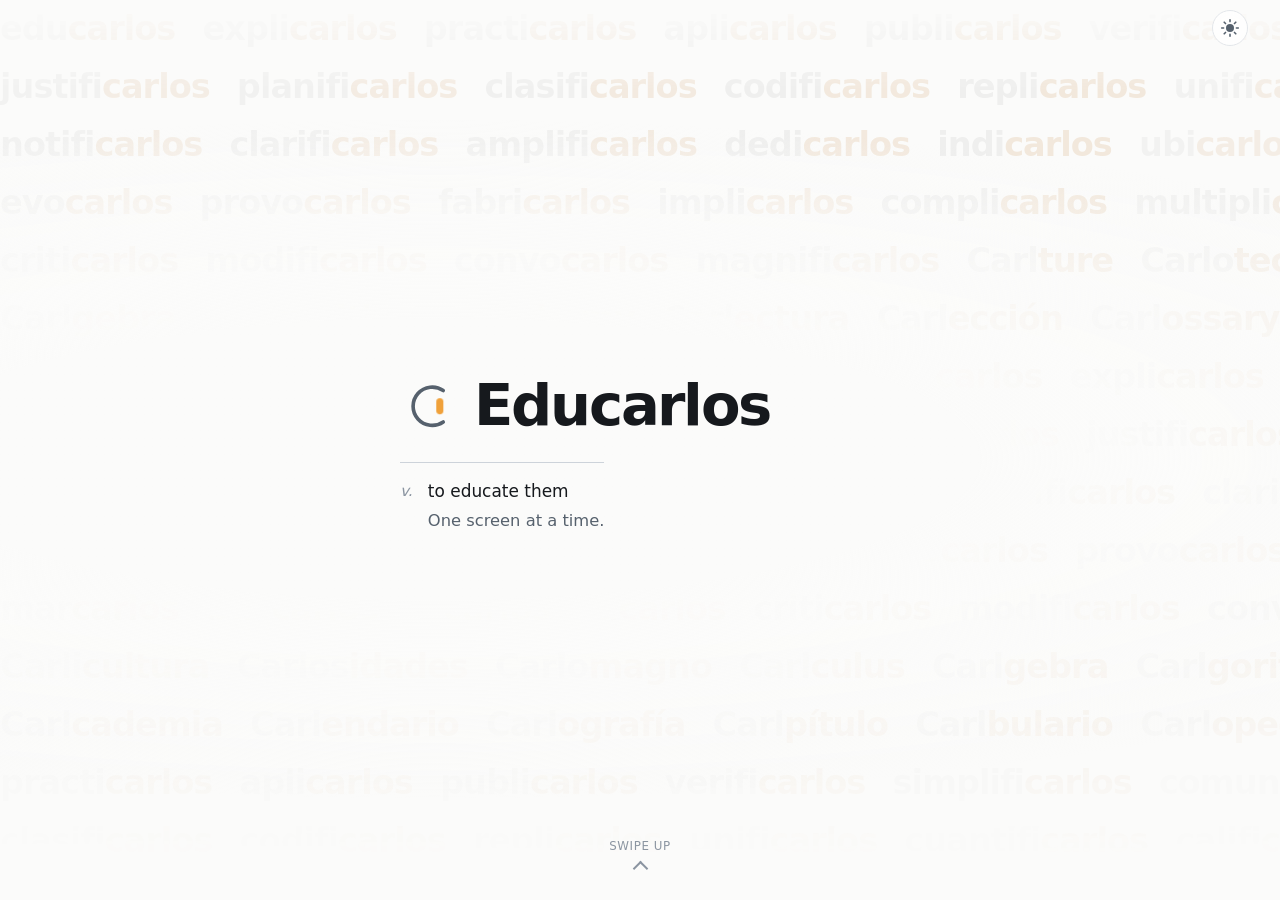
<file: index.html>
<!doctype html>
<html lang="en">
<head>
<meta charset="utf-8">
<meta name="viewport" content="width=device-width, initial-scale=1, viewport-fit=cover, maximum-scale=5">
<meta name="theme-color" content="#fbfbfa">
<script>
  /* Applied before first paint, so the theme never flashes the other one.
     Light is the default; only an explicit "system" defers to the phone.
     Mirrors app/theme.js - keep the key and the bar colours in step. */
  try {
    var p = localStorage.getItem('educarlos:theme');
    var dark = p === 'dark'
      || (p === 'system' && matchMedia('(prefers-color-scheme: dark)').matches);
    if (p !== 'system') document.documentElement.setAttribute('data-theme', dark ? 'dark' : 'light');
    document.querySelector('meta[name=theme-color]')
      .setAttribute('content', dark ? '#0b0d10' : '#fbfbfa');
  } catch (e) {}
</script>
<meta name="apple-mobile-web-app-capable" content="yes">
<meta name="apple-mobile-web-app-status-bar-style" content="default">
<meta name="apple-mobile-web-app-title" content="Educarlos">
<meta name="mobile-web-app-capable" content="yes">
<meta name="color-scheme" content="light dark">
<title>Educarlos</title>
<link rel="icon" href="data:image/svg+xml,<svg xmlns='http://www.w3.org/2000/svg' viewBox='0 0 64 64'><path d='M42.9 16.44 A 19 19 0 1 0 42.9 47.56' fill='none' stroke='%238b95a1' stroke-width='4.6' stroke-linecap='round'/><rect x='36' y='23' width='7.5' height='18' rx='3.75' fill='%23f0a13a'/></svg>">
<!-- Home-screen icon. iOS ignores SVG here and picks the apple-touch-icon
     nearest its target size; the rest of the platforms take the manifest. -->
<link rel="apple-touch-icon" sizes="180x180" href="app/icons/icon-180.png">
<link rel="apple-touch-icon" sizes="167x167" href="app/icons/icon-167.png">
<link rel="apple-touch-icon" sizes="152x152" href="app/icons/icon-152.png">
<link rel="apple-touch-icon" sizes="120x120" href="app/icons/icon-120.png">
<link rel="manifest" href="app/site.webmanifest">
<link rel="stylesheet" href="vendor/katex/katex.min.css">
<link rel="stylesheet" href="app/styles.css?v=20260925121640">
<script defer src="vendor/katex/katex.min.js"></script>
</head>
<body>
<div id="app" aria-live="polite"></div>
<script type="module" src="app/main.js?v=20260925121640"></script>
</body>
</html>
</file>
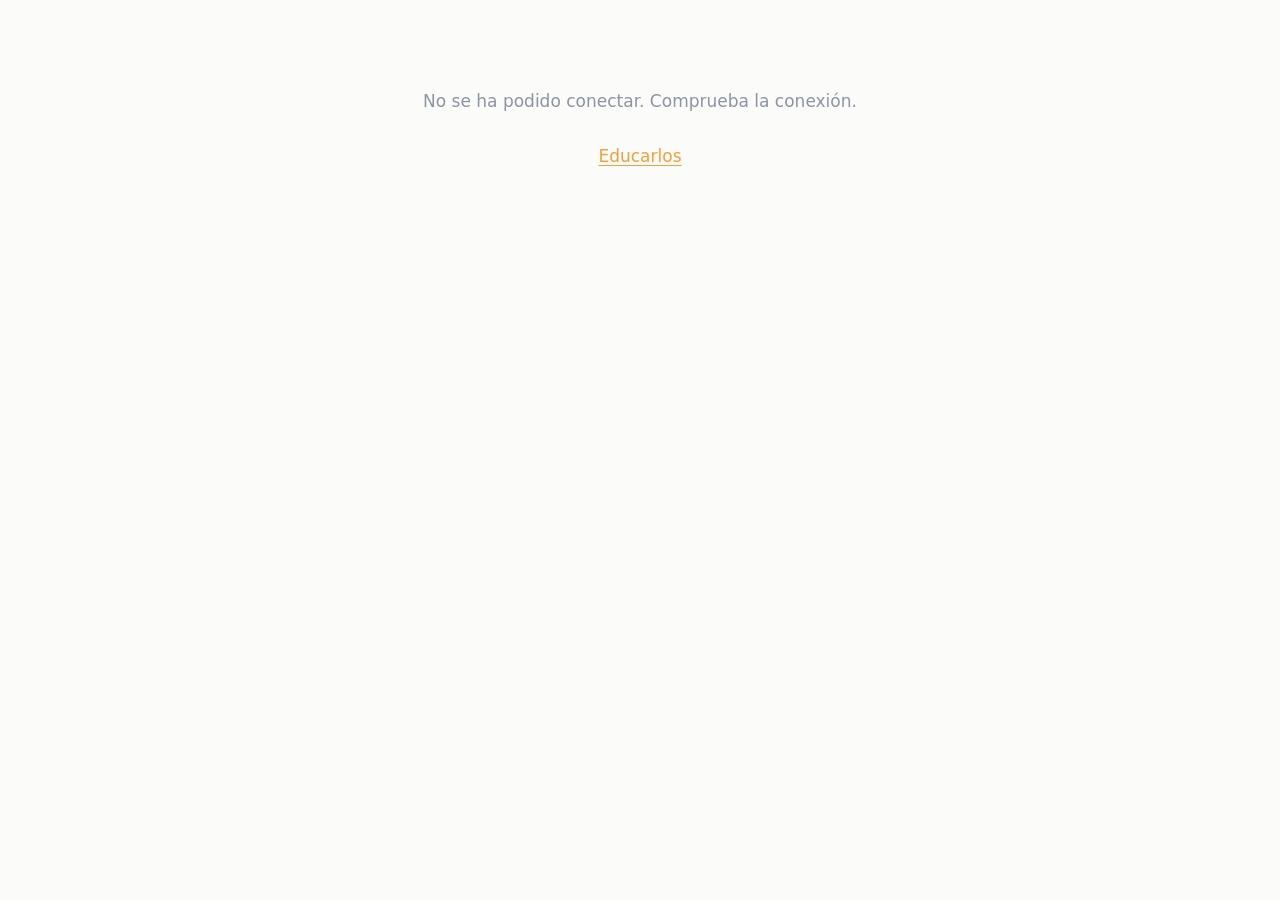
<file: drive/index.html>
<!doctype html>
<html lang="es">
<head>
<meta charset="utf-8">
<meta name="viewport" content="width=device-width, initial-scale=1">
<title>Drive HTML</title>
<style>
  body { margin: 0; min-height: 100vh; display: grid; place-items: center;
         font: 16px/1.5 -apple-system, "Segoe UI", Inter, system-ui, sans-serif;
         color: #56616d; background: #fbfbfa; text-align: center; padding: 0 16px; }
  a { color: #3a8ef0; }
</style>
</head>
<body>
<p id="msg">Cargando…</p>
<script>
/* The fixed link of a drive file: drive/?calendario shows its latest version,
   drive/?calendario&v=2 a specific one. The page is replaced by the file
   itself, so what opens is exactly what was uploaded. */
(async () => {
  const msg = document.getElementById('msg');
  const fail = (t) => { msg.innerHTML = t + '<br><br><a href="../#/s/drive">Ir al Drive HTML</a>'; };
  const q = new URLSearchParams(location.search);
  const id = [...q.keys()].find(k => k !== 'v');
  if (!id) { location.replace('../#/s/drive'); return; }
  try {
    const cfg = await (await fetch('config.json', { cache: 'no-cache' })).json();
    if (!cfg.supabaseUrl) return fail('El Drive todavía no está conectado.');
    const v = q.get('v');
    const url = cfg.supabaseUrl.replace(/\/+$/, '') + '/rest/v1/drive_versions?select=html'
      + '&file_id=eq.' + encodeURIComponent(id)
      + (v ? '&n=eq.' + encodeURIComponent(v) : '&order=n.desc&limit=1');
    const headers = { apikey: cfg.supabaseKey };
    if (cfg.supabaseKey.startsWith('eyJ')) headers.Authorization = 'Bearer ' + cfg.supabaseKey;
    const r = await fetch(url, { headers, cache: 'no-store' });
    const rows = r.ok ? await r.json() : [];
    if (!rows.length) return fail('No existe el archivo «' + id.replace(/[<>&]/g, '') + '»' + (v ? ' (versión ' + v.replace(/[<>&]/g, '') + ')' : '') + '.');
    document.open();
    document.write(rows[0].html);
    document.close();
  } catch (e) {
    fail('No se ha podido cargar el archivo.');
  }
})();
</script>
</body>
</html>
</file>
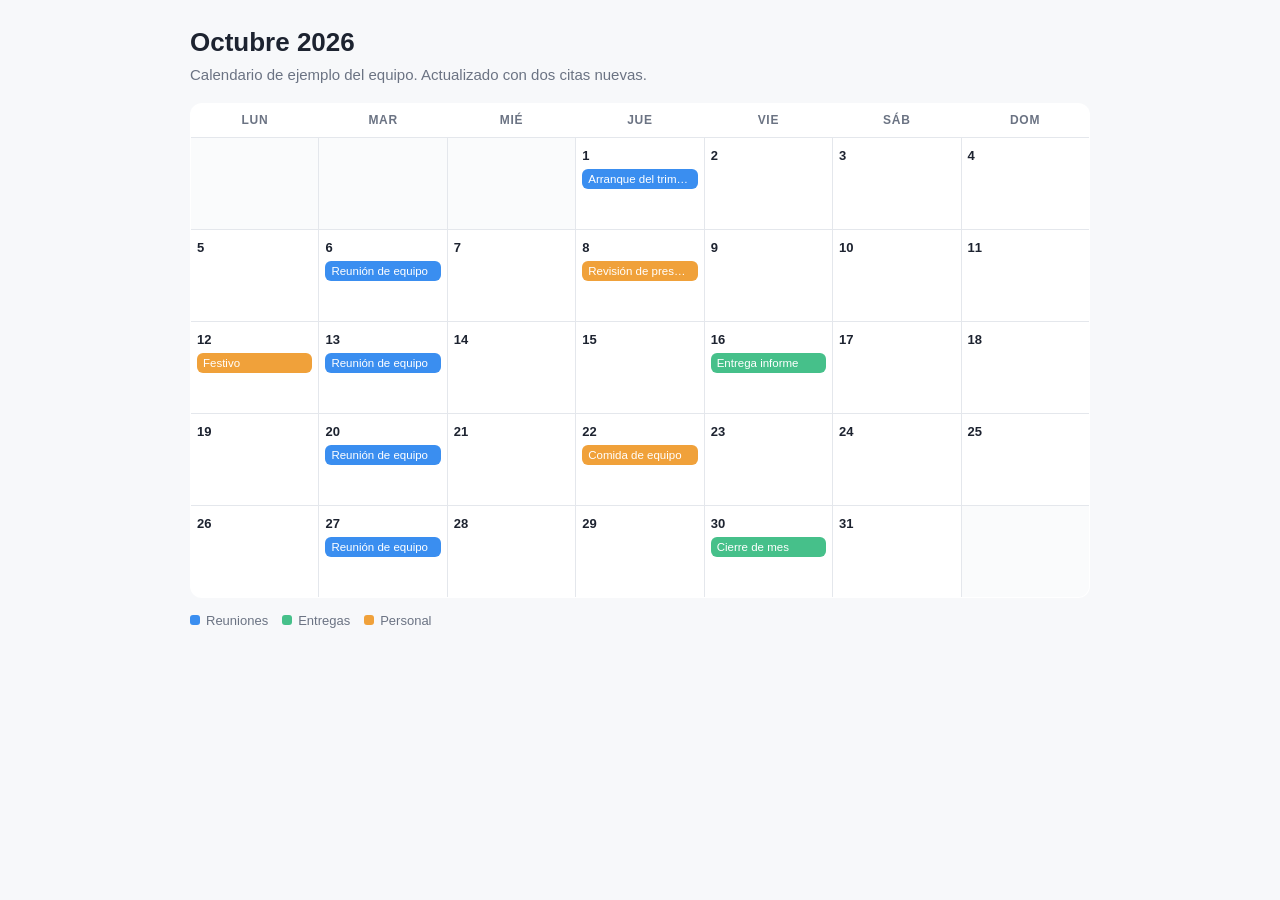
<file: drive/calendario/index.html>
<!doctype html>
<html lang="es">
<head>
<meta charset="utf-8">
<meta name="viewport" content="width=device-width, initial-scale=1">
<title>Calendario · Octubre 2026</title>
<style>
  :root { --ink:#1d2330; --dim:#6b7383; --line:#e4e7ec; --bg:#f7f8fa;
          --a:#3a8ef0; --b:#46c08a; --c:#f0a13a; }
  * { box-sizing:border-box; }
  body { margin:0; padding:24px 16px; font:15px/1.4 -apple-system,Segoe UI,Inter,sans-serif;
         color:var(--ink); background:var(--bg); }
  main { max-width:900px; margin:0 auto; }
  h1 { margin:0 0 4px; font-size:26px; }
  p.sub { margin:0 0 18px; color:var(--dim); }
  table { width:100%; border-collapse:collapse; table-layout:fixed; background:#fff;
          border:1px solid var(--line); border-radius:12px; overflow:hidden; }
  th { padding:8px 4px; font-size:12px; text-transform:uppercase; letter-spacing:.06em;
       color:var(--dim); border-bottom:1px solid var(--line); }
  td { vertical-align:top; height:92px; padding:6px; border:1px solid var(--line); }
  td.off { background:#fafbfc; }
  .d { font-weight:600; font-size:13px; }
  .ev { margin-top:4px; padding:2px 6px; border-radius:6px; font-size:11.5px; color:#fff;
        overflow:hidden; text-overflow:ellipsis; white-space:nowrap; }
  .ev.a { background:var(--a); } .ev.b { background:var(--b); } .ev.c { background:var(--c); }
  .legend { display:flex; gap:14px; margin-top:14px; font-size:13px; color:var(--dim); flex-wrap:wrap; }
  .legend i { display:inline-block; width:10px; height:10px; border-radius:3px; margin-right:6px; }
  @media (max-width:560px) { td { height:64px; padding:3px; } .ev { font-size:9.5px; padding:1px 3px; } }
</style>
</head>
<body>
<main>
  <h1>Octubre 2026</h1>
  <p class="sub">Calendario de ejemplo del equipo. Actualizado con dos citas nuevas.</p>
  <table>
    <thead><tr><th>Lun</th><th>Mar</th><th>Mié</th><th>Jue</th><th>Vie</th><th>Sáb</th><th>Dom</th></tr></thead>
    <tbody>
      <tr><td class="off"></td><td class="off"></td><td class="off"></td><td><span class="d">1</span><div class="ev a">Arranque del trimestre</div></td><td><span class="d">2</span></td><td><span class="d">3</span></td><td><span class="d">4</span></td></tr>
      <tr><td><span class="d">5</span></td><td><span class="d">6</span><div class="ev a">Reunión de equipo</div></td><td><span class="d">7</span></td><td><span class="d">8</span><div class="ev c">Revisión de presupuesto</div></td><td><span class="d">9</span></td><td><span class="d">10</span></td><td><span class="d">11</span></td></tr>
      <tr><td><span class="d">12</span><div class="ev c">Festivo</div></td><td><span class="d">13</span><div class="ev a">Reunión de equipo</div></td><td><span class="d">14</span></td><td><span class="d">15</span></td><td><span class="d">16</span><div class="ev b">Entrega informe</div></td><td><span class="d">17</span></td><td><span class="d">18</span></td></tr>
      <tr><td><span class="d">19</span></td><td><span class="d">20</span><div class="ev a">Reunión de equipo</div></td><td><span class="d">21</span></td><td><span class="d">22</span><div class="ev c">Comida de equipo</div></td><td><span class="d">23</span></td><td><span class="d">24</span></td><td><span class="d">25</span></td></tr>
      <tr><td><span class="d">26</span></td><td><span class="d">27</span><div class="ev a">Reunión de equipo</div></td><td><span class="d">28</span></td><td><span class="d">29</span></td><td><span class="d">30</span><div class="ev b">Cierre de mes</div></td><td><span class="d">31</span></td><td class="off"></td></tr>
    </tbody>
  </table>
  <div class="legend">
    <span><i style="background:var(--a)"></i>Reuniones</span>
    <span><i style="background:var(--b)"></i>Entregas</span>
    <span><i style="background:var(--c)"></i>Personal</span>
  </div>
</main>
</body>
</html>
</file>
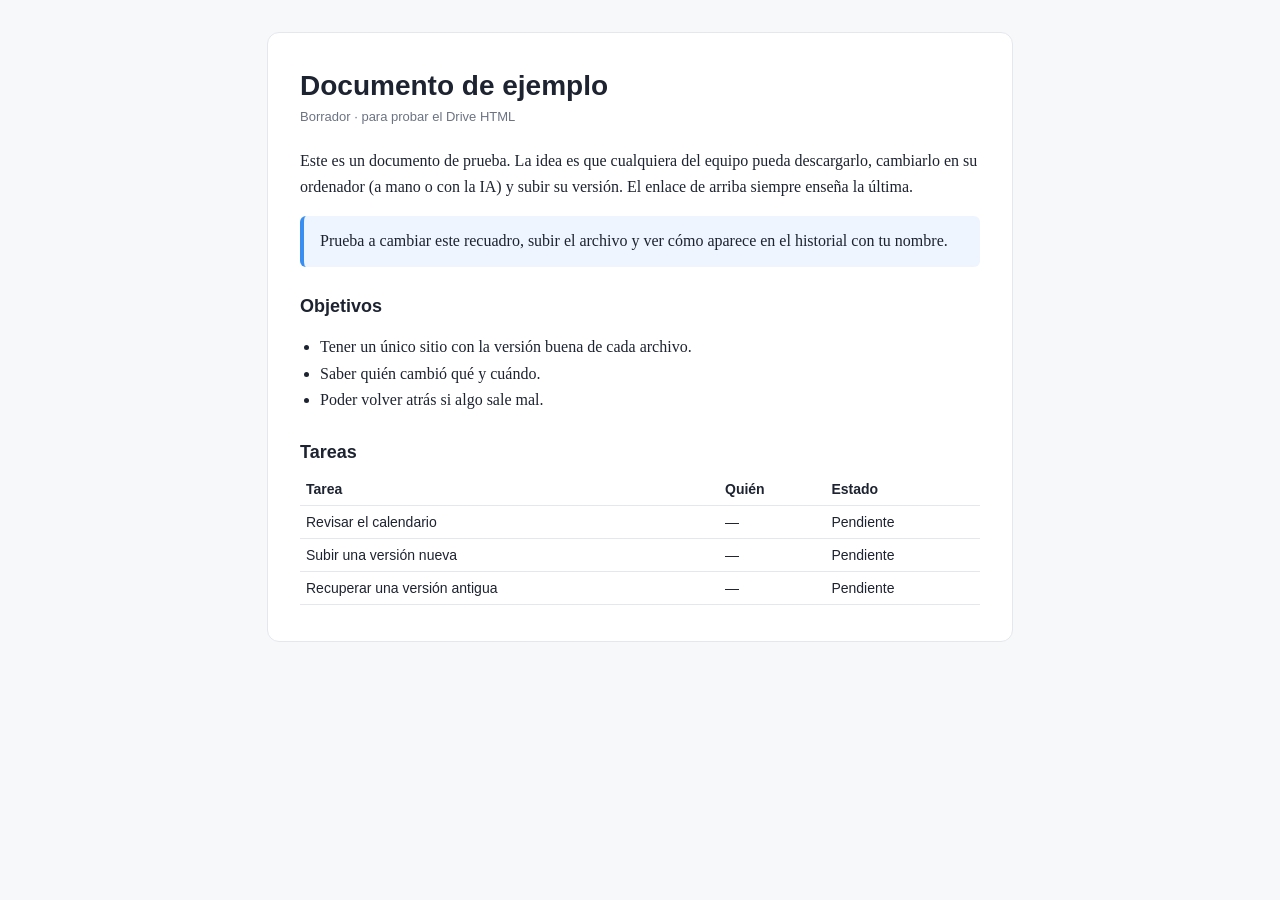
<file: drive/documento/index.html>
<!doctype html>
<html lang="es">
<head>
<meta charset="utf-8">
<meta name="viewport" content="width=device-width, initial-scale=1">
<title>Documento de ejemplo</title>
<style>
  body { margin:0; padding:32px 18px; background:#f7f8fa; color:#1d2330;
         font:16px/1.65 Georgia, "Times New Roman", serif; }
  article { max-width:680px; margin:0 auto; background:#fff; padding:36px 32px;
            border:1px solid #e4e7ec; border-radius:12px; }
  h1 { font:700 28px/1.2 -apple-system,Segoe UI,Inter,sans-serif; margin:0 0 6px; }
  .meta { font:13px -apple-system,Segoe UI,Inter,sans-serif; color:#6b7383; margin-bottom:24px; }
  h2 { font:600 18px/1.3 -apple-system,Segoe UI,Inter,sans-serif; margin:28px 0 8px; }
  ul { padding-left:20px; }
  .box { background:#eef5fe; border-left:4px solid #3a8ef0; padding:12px 16px; border-radius:6px; }
  table { border-collapse:collapse; width:100%; font:14px -apple-system,Segoe UI,Inter,sans-serif; }
  th, td { border-bottom:1px solid #e4e7ec; padding:8px 6px; text-align:left; }
  @media (max-width:560px) { article { padding:22px 18px; } }
</style>
</head>
<body>
<article>
  <h1>Documento de ejemplo</h1>
  <div class="meta">Borrador · para probar el Drive HTML</div>

  <p>Este es un documento de prueba. La idea es que cualquiera del equipo pueda
  descargarlo, cambiarlo en su ordenador (a mano o con la IA) y subir su versión.
  El enlace de arriba siempre enseña la última.</p>

  <div class="box">Prueba a cambiar este recuadro, subir el archivo y ver cómo aparece
  en el historial con tu nombre.</div>

  <h2>Objetivos</h2>
  <ul>
    <li>Tener un único sitio con la versión buena de cada archivo.</li>
    <li>Saber quién cambió qué y cuándo.</li>
    <li>Poder volver atrás si algo sale mal.</li>
  </ul>

  <h2>Tareas</h2>
  <table>
    <thead><tr><th>Tarea</th><th>Quién</th><th>Estado</th></tr></thead>
    <tbody>
      <tr><td>Revisar el calendario</td><td>—</td><td>Pendiente</td></tr>
      <tr><td>Subir una versión nueva</td><td>—</td><td>Pendiente</td></tr>
      <tr><td>Recuperar una versión antigua</td><td>—</td><td>Pendiente</td></tr>
    </tbody>
  </table>
</article>
</body>
</html>
</file>
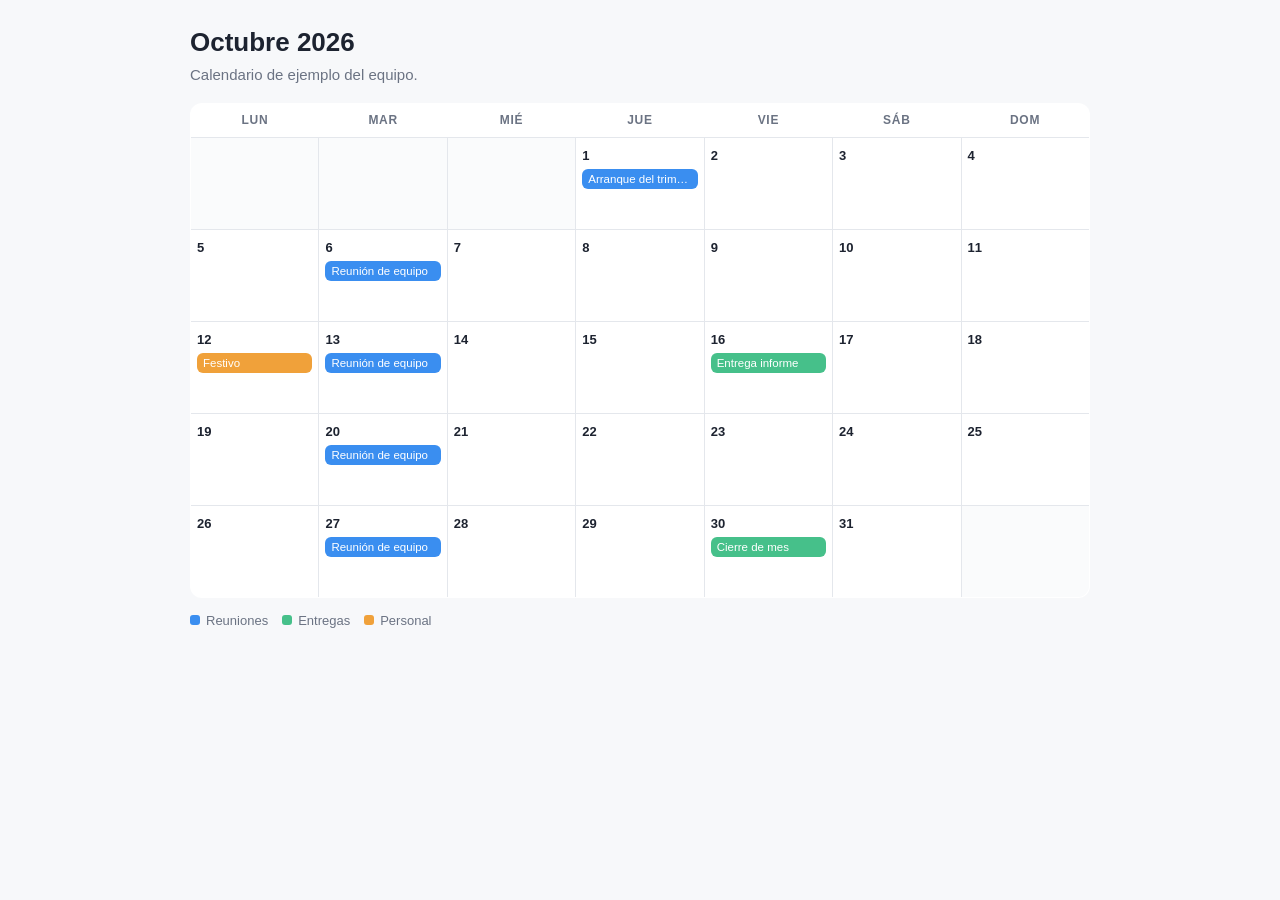
<file: drive/examples/calendario-v1.html>
<!doctype html>
<html lang="es">
<head>
<meta charset="utf-8">
<meta name="viewport" content="width=device-width, initial-scale=1">
<title>Calendario · Octubre 2026</title>
<style>
  :root { --ink:#1d2330; --dim:#6b7383; --line:#e4e7ec; --bg:#f7f8fa;
          --a:#3a8ef0; --b:#46c08a; --c:#f0a13a; }
  * { box-sizing:border-box; }
  body { margin:0; padding:24px 16px; font:15px/1.4 -apple-system,Segoe UI,Inter,sans-serif;
         color:var(--ink); background:var(--bg); }
  main { max-width:900px; margin:0 auto; }
  h1 { margin:0 0 4px; font-size:26px; }
  p.sub { margin:0 0 18px; color:var(--dim); }
  table { width:100%; border-collapse:collapse; table-layout:fixed; background:#fff;
          border:1px solid var(--line); border-radius:12px; overflow:hidden; }
  th { padding:8px 4px; font-size:12px; text-transform:uppercase; letter-spacing:.06em;
       color:var(--dim); border-bottom:1px solid var(--line); }
  td { vertical-align:top; height:92px; padding:6px; border:1px solid var(--line); }
  td.off { background:#fafbfc; }
  .d { font-weight:600; font-size:13px; }
  .ev { margin-top:4px; padding:2px 6px; border-radius:6px; font-size:11.5px; color:#fff;
        overflow:hidden; text-overflow:ellipsis; white-space:nowrap; }
  .ev.a { background:var(--a); } .ev.b { background:var(--b); } .ev.c { background:var(--c); }
  .legend { display:flex; gap:14px; margin-top:14px; font-size:13px; color:var(--dim); flex-wrap:wrap; }
  .legend i { display:inline-block; width:10px; height:10px; border-radius:3px; margin-right:6px; }
  @media (max-width:560px) { td { height:64px; padding:3px; } .ev { font-size:9.5px; padding:1px 3px; } }
</style>
</head>
<body>
<main>
  <h1>Octubre 2026</h1>
  <p class="sub">Calendario de ejemplo del equipo.</p>
  <table>
    <thead><tr><th>Lun</th><th>Mar</th><th>Mié</th><th>Jue</th><th>Vie</th><th>Sáb</th><th>Dom</th></tr></thead>
    <tbody>
      <tr><td class="off"></td><td class="off"></td><td class="off"></td><td><span class="d">1</span><div class="ev a">Arranque del trimestre</div></td><td><span class="d">2</span></td><td><span class="d">3</span></td><td><span class="d">4</span></td></tr>
      <tr><td><span class="d">5</span></td><td><span class="d">6</span><div class="ev a">Reunión de equipo</div></td><td><span class="d">7</span></td><td><span class="d">8</span></td><td><span class="d">9</span></td><td><span class="d">10</span></td><td><span class="d">11</span></td></tr>
      <tr><td><span class="d">12</span><div class="ev c">Festivo</div></td><td><span class="d">13</span><div class="ev a">Reunión de equipo</div></td><td><span class="d">14</span></td><td><span class="d">15</span></td><td><span class="d">16</span><div class="ev b">Entrega informe</div></td><td><span class="d">17</span></td><td><span class="d">18</span></td></tr>
      <tr><td><span class="d">19</span></td><td><span class="d">20</span><div class="ev a">Reunión de equipo</div></td><td><span class="d">21</span></td><td><span class="d">22</span></td><td><span class="d">23</span></td><td><span class="d">24</span></td><td><span class="d">25</span></td></tr>
      <tr><td><span class="d">26</span></td><td><span class="d">27</span><div class="ev a">Reunión de equipo</div></td><td><span class="d">28</span></td><td><span class="d">29</span></td><td><span class="d">30</span><div class="ev b">Cierre de mes</div></td><td><span class="d">31</span></td><td class="off"></td></tr>
    </tbody>
  </table>
  <div class="legend">
    <span><i style="background:var(--a)"></i>Reuniones</span>
    <span><i style="background:var(--b)"></i>Entregas</span>
    <span><i style="background:var(--c)"></i>Personal</span>
  </div>
</main>
</body>
</html>
</file>
<file: app/styles.css>
/* ============================================================
   Base tokens. Dark-first; light theme is a token swap only.
   ============================================================ */
:root {
  --bg:        #0b0d10;
  --bg-soft:   #11151a;
  --surface:   #161b21;
  --surface-2: #1e252d;
  --text:      #e9edf2;
  --text-dim:  #a5b2bf;
  --text-faint:#6f7c8a;
  --line:      #242c35;
  --line-2:    #333e4a;
  --accent:    #f0a13a;          /* overridden per course */
  --accent-ink:#0b0d10;
  --good:      #46c08a;
  --warn:      #e8b13a;
  --danger:    #e8695f;

  --maxw: 34rem;
  --radius: 16px;
  --ease: cubic-bezier(.22,.7,.2,1);
  --pad-x: clamp(1.25rem, 6vw, 2rem);

  --safe-t: env(safe-area-inset-top, 0px);
  --safe-b: env(safe-area-inset-bottom, 0px);
}

/* Light is a token swap. It applies when the device asks for it and the reader
   has not overridden that, or when they pick it outright: the toggle writes
   data-theme onto <html> and localStorage remembers the choice. */
@media (prefers-color-scheme: light) {
  :root:not([data-theme="dark"]) {
    --bg:        #fbfbfa;
    --bg-soft:   #f3f4f2;
    --surface:   #ffffff;
    --surface-2: #f1f3f5;
    --text:      #16191d;
    --text-dim:  #56616d;
    --text-faint:#8b95a1;
    --line:      #e3e6ea;
    --line-2:    #cdd3da;
    --accent-ink:#ffffff;
  }
}
:root[data-theme="light"] {
  --bg:        #fbfbfa;
  --bg-soft:   #f3f4f2;
  --surface:   #ffffff;
  --surface-2: #f1f3f5;
  --text:      #16191d;
  --text-dim:  #56616d;
  --text-faint:#8b95a1;
  --line:      #e3e6ea;
  --line-2:    #cdd3da;
  --accent-ink:#ffffff;
}

* { box-sizing: border-box; }
html, body {
  margin: 0; padding: 0;
  -webkit-tap-highlight-color: transparent;
  height: 100%;
  background: var(--bg);
  color: var(--text);
  overscroll-behavior: none;
}
body {
  font: 400 17px/1.62 -apple-system, BlinkMacSystemFont, "Segoe UI", Inter, system-ui, sans-serif;
  -webkit-font-smoothing: antialiased;
  text-rendering: optimizeLegibility;
  -webkit-text-size-adjust: 100%;
}
h1, h2, h3 { line-height: 1.22; letter-spacing: -0.02em; margin: 0; font-weight: 650; }
p { margin: 0 0 0.9em; }
p:last-child { margin-bottom: 0; }
a { color: var(--accent); text-underline-offset: 3px; }
button { font: inherit; color: inherit; }
code, pre, .mono { font-family: ui-monospace, SFMono-Regular, "SF Mono", Menlo, monospace; }
:focus-visible { outline: 2px solid var(--accent); outline-offset: 3px; border-radius: 4px; }

.wrap { width: 100%; max-width: var(--maxw); margin-inline: auto; padding-inline: var(--pad-x); }

/* ============================================================
   Library (home)
   ============================================================ */
.page {
  min-height: 100dvh;
  padding-top: calc(var(--safe-t) + 2.5rem);
  padding-bottom: calc(var(--safe-b) + 3rem);
}
/* Pages that sit under the fixed topbar need to clear it. */
.page.has-bar { padding-top: calc(var(--safe-t) + 4.75rem); }
.page-head { margin-bottom: 2rem; }
.page-head h1 { font-size: clamp(1.9rem, 8vw, 2.4rem); }
.page-head .sub { color: var(--text-dim); margin-top: .5rem; font-size: .98rem; }

.card-list { display: flex; flex-direction: column; gap: 1rem; }
.course-card {
  display: flex; align-items: center; gap: 1rem;
  padding: 1.1rem 1.15rem;
  background: var(--surface);
  border: 1px solid var(--line);
  border-radius: var(--radius);
  text-decoration: none; color: inherit;
  transition: transform .18s var(--ease), border-color .18s var(--ease);
}
.course-card:active { transform: scale(.985); border-color: var(--line-2); }
.course-card .meta { flex: 1; min-width: 0; }
.course-card h2 { font-size: 1.12rem; margin-bottom: .22rem; }
.course-card .desc {
  color: var(--text-dim); font-size: .9rem; line-height: 1.45;
  display: -webkit-box; -webkit-line-clamp: 2; -webkit-box-orient: vertical; overflow: hidden;
}
.course-card .tag {
  display: inline-block; margin-top: .5rem;
  font-size: .72rem; letter-spacing: .04em; text-transform: uppercase;
  color: var(--accent); font-weight: 600;
}

/* progress ring */
.ring { flex: none; width: 46px; height: 46px; }
.ring circle { fill: none; stroke-width: 4; }
.ring .track { stroke: var(--line-2); }
.ring .fill  { stroke: var(--accent); stroke-linecap: round; transition: stroke-dashoffset .5s var(--ease); }
.ring text { fill: var(--text-dim); font-size: 13px; font-weight: 600; }

/* ============================================================
   Course map — chapters as sections, lessons on a vertical spine
   ============================================================ */
.map-head { margin-bottom: 2rem; }
.map-head h1 { font-size: clamp(1.7rem, 7vw, 2.1rem); }
.map-head .desc { color: var(--text-dim); margin-top: .6rem; font-size: .95rem; }

.chapter { margin-top: 2.2rem; }
.chapter-title {
  display: flex; align-items: baseline; gap: .5rem; flex-wrap: wrap;
  font-size: .78rem; font-weight: 700; letter-spacing: .09em; text-transform: uppercase;
  color: var(--text-faint); margin-bottom: .9rem;
}
.chapter-title .n { color: var(--accent); white-space: nowrap; flex: none; }

.spine { position: relative; padding-left: 2.1rem; }
.spine::before {
  content: ""; position: absolute; left: .72rem; top: .4rem; bottom: .4rem;
  width: 2px; background: var(--line); border-radius: 2px;
}
.lesson-row {
  position: relative; display: block; text-decoration: none; color: inherit;
  padding: .78rem .9rem; margin-bottom: .5rem;
  background: var(--surface); border: 1px solid var(--line);
  border-radius: 13px;
  transition: transform .18s var(--ease), border-color .18s var(--ease);
}
.lesson-row:active { transform: scale(.985); }
.lesson-row .t { font-weight: 550; font-size: 1rem; }
.lesson-row .s { color: var(--text-faint); font-size: .82rem; margin-top: .18rem; }
.lesson-row .dot {
  position: absolute; left: -1.75rem; top: 1.05rem;
  width: 13px; height: 13px; border-radius: 50%;
  background: var(--bg); border: 2px solid var(--line-2);
}
.lesson-row.done   .dot { background: var(--accent); border-color: var(--accent); }
.lesson-row.active .dot { border-color: var(--accent); box-shadow: 0 0 0 4px color-mix(in srgb, var(--accent) 18%, transparent); }
.lesson-row.done   { border-color: color-mix(in srgb, var(--accent) 28%, var(--line)); }
.lesson-row.done .t { color: var(--text-dim); }
.lesson-row.planned { background: transparent; border-style: dashed; opacity: .62; }
.lesson-row.planned .t { color: var(--text-dim); font-weight: 500; }
.lesson-row.planned .dot { border-style: dashed; }
.lesson-row.planned .soon {
  margin-top: .35rem; font-size: .66rem; letter-spacing: .08em;
  text-transform: uppercase; color: var(--text-faint); font-weight: 700;
}

.disclaimer {
  margin-top: 2.5rem; padding: .9rem 1rem;
  border: 1px solid var(--line); border-radius: 12px;
  background: var(--bg-soft);
  color: var(--text-faint); font-size: .8rem; line-height: 1.5;
}

/* ============================================================
   Lesson player
   ============================================================ */
.topbar {
  position: fixed; inset: 0 0 auto 0; z-index: 20;
  padding-top: var(--safe-t);
  background: linear-gradient(to bottom, var(--bg) 55%, transparent);
  pointer-events: none;
}
.topbar .row {
  display: flex; align-items: center; gap: .75rem;
  height: 46px; padding-inline: max(var(--pad-x), .75rem);
  max-width: var(--maxw); margin-inline: auto;
}
.back {
  pointer-events: auto;
  display: grid; place-items: center;
  width: 34px; height: 34px; margin-left: -6px;
  border: 0; border-radius: 50%; background: transparent;
  color: var(--text-dim); cursor: pointer;
}
.back:active { background: var(--surface-2); }
.crumb {
  flex: 1; min-width: 0; color: var(--text-faint);
  font-size: .78rem; font-weight: 500;
  white-space: nowrap; overflow: hidden; text-overflow: ellipsis;
}
.count { color: var(--text-faint); font-size: .78rem; font-variant-numeric: tabular-nums; }
.pbar { height: 2px; background: var(--line); }
.pbar > i {
  display: block; height: 100%; width: 0%;
  background: var(--accent); border-radius: 2px;
  transition: width .35s var(--ease);
}

.deck {
  height: 100dvh;
  overflow-y: scroll;
  scroll-snap-type: y mandatory;
  overscroll-behavior-y: contain;
  -webkit-overflow-scrolling: touch;
  scrollbar-width: none;
}
.deck::-webkit-scrollbar { display: none; }

.screen {
  position: relative;
  min-height: 100dvh;
  scroll-snap-align: start;
  display: flex; flex-direction: column; justify-content: center;
  justify-content: safe center;   /* tall screens must not clip at the top */
  padding: calc(var(--safe-t) + 4rem) 0 calc(var(--safe-b) + 3.5rem);
}
.screen > .wrap { display: flex; flex-direction: column; gap: 1.35rem; }

/* entrance animation, staggered per block */
[data-anim] {
  opacity: 0; transform: translateY(14px);
  transition: opacity .5s var(--ease), transform .5s var(--ease);
  transition-delay: calc(var(--i, 0) * 70ms);
}
.screen.in [data-anim] { opacity: 1; transform: none; }
@media (prefers-reduced-motion: reduce) {
  [data-anim] { opacity: 1; transform: none; transition: none; }
  .deck { scroll-behavior: auto; }
  * { animation-duration: .01ms !important; transition-duration: .01ms !important; }
}

/* scroll hint on the first screen only */
.hint {
  position: absolute; left: 0; right: 0; bottom: calc(var(--safe-b) + 1.6rem);
  text-align: center; color: var(--text-faint); font-size: .74rem;
  letter-spacing: .05em; text-transform: uppercase;
  animation: bob 2.2s ease-in-out infinite;
}
@keyframes bob { 0%,100% { transform: translateY(0); opacity: .55 } 50% { transform: translateY(5px); opacity: 1 } }

/* ============================================================
   Blocks
   ============================================================ */
.b-prose h2 { font-size: clamp(1.45rem, 6.4vw, 1.85rem); margin-bottom: .7rem; }
.b-prose h3 { font-size: 1.05rem; color: var(--accent); font-weight: 600;
              letter-spacing: .02em; margin-bottom: .5rem; }
.b-prose p  { color: var(--text-dim); }
.b-prose strong { color: var(--text); font-weight: 620; }
.screen[data-kind="title"] .b-prose h2 { font-size: clamp(1.9rem, 9vw, 2.6rem); }
.screen[data-kind="title"] .b-prose p  { font-size: 1.05rem; }

.b-visual figure { margin: 0; }
.b-visual .art {
  background: var(--bg-soft);
  border: 1px solid var(--line);
  border-radius: var(--radius);
  padding: 1.1rem;
  overflow-x: auto;
}
.b-visual svg { display: block; width: 100%; height: auto; }
/* Shared visual vocabulary - every SVG in the courses draws from these. */
.b-visual svg text { font-family: inherit; font-size: 11px; fill: var(--text-dim); }
.b-visual svg .lbl    { fill: var(--text); font-weight: 600; }
.b-visual svg .accent { fill: var(--accent); }
.b-visual svg .dim    { fill: var(--text-faint); }
.b-visual svg .box    { fill: var(--surface); stroke: var(--line-2); stroke-width: 1.5; }
.b-visual svg .line   { stroke: var(--line-2); stroke-width: 1.5; fill: none; }
.b-visual svg .stroke-accent { stroke: var(--accent); stroke-width: 2; fill: none; }
.b-visual svg .hot    { fill: var(--accent); }
.b-visual svg .cold   { fill: var(--line-2); }
.b-visual figcaption {
  margin-top: .6rem; color: var(--text-faint);
  font-size: .82rem; line-height: 1.45; text-align: center;
}

.b-formula { overflow-x: auto; overflow-y: hidden; padding: .35rem 0; }
.b-formula .katex-display { margin: 0; }
.katex { font-size: 1.05em; }

.b-code pre {
  margin: 0; padding: .9rem 1rem;
  background: var(--bg-soft); border: 1px solid var(--line);
  border-radius: 12px; overflow-x: auto;
  font-size: .82rem; line-height: 1.55;
}
.b-code .lbl {
  display: block; margin-bottom: .45rem;
  font-size: .7rem; letter-spacing: .08em; text-transform: uppercase; color: var(--text-faint);
}
.b-code .tok-c { color: var(--text-faint); }
.b-code .tok-s { color: var(--good); }
.b-code .tok-k { color: var(--accent); }
.b-code .tok-n { color: #7fb3f0; }

.b-table .scroller { overflow-x: auto; border: 1px solid var(--line); border-radius: 12px; }
.b-table table { width: 100%; border-collapse: collapse; font-size: .86rem; }
.b-table th, .b-table td { padding: .6rem .7rem; text-align: left; vertical-align: top; }
.b-table thead th {
  background: var(--surface-2); color: var(--text);
  font-size: .72rem; letter-spacing: .05em; text-transform: uppercase; font-weight: 650;
  white-space: nowrap;
}
.b-table tbody tr + tr td { border-top: 1px solid var(--line); }
.b-table td { color: var(--text-dim); }
.b-table td:first-child { color: var(--text); font-weight: 550; }
.b-table[data-cols="2"] td:last-child,
.b-table[data-cols="2"] th:last-child { text-align: right; white-space: nowrap; }
.b-table caption { caption-side: bottom; padding-top: .55rem; color: var(--text-faint); font-size: .8rem; }

/* Below this width a 3-column comparison is unreadable, so each row
   becomes its own labelled card and the header row is dropped. */
@media (max-width: 33rem) {
  .b-table:not([data-cols="2"]) .scroller { overflow: visible; border: 0; border-radius: 0; }
  .b-table:not([data-cols="2"]) table,
  .b-table:not([data-cols="2"]) tbody,
  .b-table:not([data-cols="2"]) tr,
  .b-table:not([data-cols="2"]) td { display: block; width: 100%; }
  .b-table:not([data-cols="2"]) thead { display: none; }
  .b-table:not([data-cols="2"]) tr {
    background: var(--surface); border: 1px solid var(--line);
    border-radius: 12px; padding: .35rem .15rem; margin-bottom: .55rem;
  }
  .b-table:not([data-cols="2"]) tbody tr + tr td { border-top: 0; }
  .b-table:not([data-cols="2"]) td { padding: .45rem .85rem; }
  .b-table:not([data-cols="2"]) td::before {
    content: attr(data-label); display: block;
    font-size: .66rem; letter-spacing: .08em; text-transform: uppercase;
    color: var(--text-faint); font-weight: 700; margin-bottom: .12rem;
  }
  .b-table:not([data-cols="2"]) td:first-child { font-size: 1.02rem; padding-top: .6rem; }
  .b-table:not([data-cols="2"]) td:first-child::before { display: none; }
  .b-table:not([data-cols="2"]) td:last-child { padding-bottom: .7rem; }
}

.b-callout {
  border-radius: 13px; padding: .9rem 1rem;
  border: 1px solid var(--line); background: var(--bg-soft);
  border-left: 3px solid var(--tone, var(--accent));
}
.b-callout .lbl {
  display: block; margin-bottom: .35rem;
  font-size: .7rem; letter-spacing: .08em; text-transform: uppercase;
  font-weight: 700; color: var(--tone, var(--accent));
}
.b-callout p { color: var(--text-dim); font-size: .93rem; }
.b-callout[data-tone="note"]    { --tone: #7fb3f0; }
.b-callout[data-tone="warning"] { --tone: var(--warn); }
.b-callout[data-tone="gotcha"]  { --tone: var(--danger); }
.b-callout[data-tone="key"]     { --tone: var(--accent); }

.b-steps ol { margin: 0; padding: 0; list-style: none; counter-reset: s; }
.b-steps li {
  position: relative; padding-left: 2.4rem; padding-bottom: 1.05rem;
  color: var(--text-dim); font-size: .95rem;
}
.b-steps li:last-child { padding-bottom: 0; }
.b-steps li::before {
  counter-increment: s; content: counter(s);
  position: absolute; left: 0; top: -1px;
  width: 1.6rem; height: 1.6rem; border-radius: 50%;
  display: grid; place-items: center;
  background: var(--surface-2); color: var(--accent);
  font-size: .78rem; font-weight: 700;
}
.b-steps li:not(:last-child)::after {
  content: ""; position: absolute; left: .78rem; top: 1.75rem; bottom: .25rem;
  width: 2px; background: var(--line);
}
.b-steps li b { color: var(--text); font-weight: 600; }

.b-reveal { border: 1px solid var(--line); border-radius: 13px; background: var(--surface); overflow: hidden; }
.b-reveal summary {
  list-style: none; cursor: pointer; padding: 1rem 1.05rem;
  -webkit-user-select: none; user-select: none;
}
.b-reveal summary::-webkit-details-marker { display: none; }
.b-reveal summary::marker { content: ""; }
.b-reveal .q { font-weight: 560; }
.b-reveal .cue {
  display: flex; align-items: center; gap: .45rem; margin-top: .75rem;
  color: var(--accent); font-weight: 600; font-size: .88rem;
}
.b-reveal .chev { transition: transform .28s var(--ease); }
.b-reveal[open] .chev { transform: rotate(90deg); }
.b-reveal[open] summary .cue { opacity: .55; }
.b-reveal .a { border-top: 1px solid var(--line); animation: fadeIn .32s var(--ease); }
.b-reveal .a p { padding: .9rem 1.05rem; margin: 0; color: var(--text-dim); font-size: .93rem; }
.b-reveal .a p + p { padding-top: 0; }
@keyframes fadeIn { from { opacity: 0; transform: translateY(-4px); } to { opacity: 1; transform: none; } }

.b-sources { border-top: 1px solid var(--line); padding-top: .8rem; }
.b-sources .lbl {
  display: block; margin-bottom: .5rem;
  font-size: .68rem; letter-spacing: .08em; text-transform: uppercase; color: var(--text-faint);
}
.b-sources ol { margin: 0; padding-left: 1.1rem; }
.b-sources li { color: var(--text-faint); font-size: .8rem; line-height: 1.5; margin-bottom: .35rem; }

/* end-of-lesson screen */
.outro { text-align: center; }
.outro .mark {
  width: 54px; height: 54px; margin: 0 auto 1.1rem;
  border-radius: 50%; display: grid; place-items: center;
  background: color-mix(in srgb, var(--accent) 16%, transparent);
  color: var(--accent);
}
.cta {
  display: inline-flex; align-items: center; gap: .5rem;
  margin-top: 1.4rem; padding: .8rem 1.3rem;
  background: var(--accent); color: var(--accent-ink);
  border: 0; border-radius: 999px;
  font-weight: 650; text-decoration: none; cursor: pointer;
}
.cta.ghost { background: transparent; color: var(--text-dim); border: 1px solid var(--line-2); }
.outro .btns { display: flex; flex-direction: column; align-items: center; gap: .6rem; }

.empty { color: var(--text-faint); padding: 3rem 0; text-align: center; }

/* ============================================================
   Brand — the mark, and the field of puns behind the library
   ============================================================ */
:root {
  --pun-ink: rgba(233, 237, 242, .05);
  --pun-hot: rgba(240, 161, 58, .12);
}
@media (prefers-color-scheme: light) {
  :root:not([data-theme="dark"]) {
    --pun-ink: rgba(22, 25, 29, .05);
    --pun-hot: rgba(185, 112, 26, .13);
  }
}
:root[data-theme="light"] {
  --pun-ink: rgba(22, 25, 29, .05);
  --pun-hot: rgba(185, 112, 26, .13);
}

.brandlock { display: flex; align-items: center; gap: .55rem; }
.mark-c { width: 1.12em; height: 1.12em; flex: none; color: var(--text-dim); }
.page-head h1.brandlock { letter-spacing: -.035em; }
.page-head .sub .def { color: var(--text-faint); }
.page-head .sub .def i { font-style: normal; font-weight: 650; }

/* Every word here contains "carlos". The shared syllable is tinted, so the
   field reads as texture first and as a joke only on a second look. */
.punfield {
  position: fixed; inset: 0; z-index: 0;
  overflow: hidden; pointer-events: none; user-select: none;
  display: flex; flex-direction: column;
  -webkit-mask-image: linear-gradient(to bottom, transparent, #000 10%, #000 56%, transparent 96%);
          mask-image: linear-gradient(to bottom, transparent, #000 10%, #000 56%, transparent 96%);
}
.pun-row { height: 58px; flex: none; display: flex; align-items: center; overflow: hidden; }
.pun-track { display: flex; width: max-content; animation: pun-drift linear infinite; }
.pun-set { display: flex; gap: 1.7rem; padding-right: 1.7rem; }
.pun {
  font-size: clamp(1.45rem, 5.5vw, 2.1rem);
  font-weight: 650; letter-spacing: -.03em; white-space: nowrap;
  color: var(--pun-ink);
  opacity: calc(.7 + var(--d) * .075);
}
.pun b { font-weight: 650; color: var(--pun-hot); }
@keyframes pun-drift { from { transform: translateX(0); } to { transform: translateX(-50%); } }

/* The library sits on top of the field; every other view has none. */
.page { position: relative; z-index: 1; }

@media (prefers-reduced-motion: reduce) { .pun-track { animation: none; } }

/* ============================================================
   Home — a brand screen you swipe past, then the shelves
   ============================================================ */
.deck.home, .page { position: relative; z-index: 1; }

.screen[data-kind="hero"] > .wrap.hero {
  display: flex; flex-direction: column; gap: 1.1rem; align-items: flex-start;
}
.lockup-xl {
  display: flex; align-items: center; gap: .6rem;
  font-size: clamp(2.7rem, 13vw, 3.6rem);
  font-weight: 650; letter-spacing: -.04em; line-height: 1;
}
/* A dictionary entry, not a sentence: the part of speech sits in its own
   column so the two lines of the gloss share one left edge. */
.hero-def {
  display: grid; grid-template-columns: auto 1fr;
  column-gap: .95rem; row-gap: .15rem;
  border-top: 1px solid var(--line-2);
  padding-top: .95rem; margin-top: .35rem;
  max-width: 21rem;
}
.hero-def .pos {
  grid-row: 1; font-style: italic; font-size: .95rem;
  color: var(--text-faint); padding-top: .06em;
}
.hero-def .d1 { grid-row: 1; grid-column: 2; color: var(--text); font-size: 1.06rem; }
.hero-def .d2 { grid-row: 2; grid-column: 2; color: var(--text-dim); font-size: 1.02rem; }

/* Past the hero the field is backdrop, not headline - and it dims on the way
   there rather than in one step, so it never competes with the shelves it is
   handing over to. --p carries the swipe even when motion is reduced, which
   is why the fade lives out here and not with the transforms. */
.punfield { opacity: max(.22, calc(1 - var(--p, 0) * 1.5)); }

.sec-head {
  font-size: .74rem; font-weight: 700; letter-spacing: .12em; text-transform: uppercase;
  color: var(--text-faint); margin-bottom: 1.1rem;
}
.section-list { display: flex; flex-direction: column; gap: .85rem; }
.section-card {
  display: flex; align-items: center; gap: 1rem;
  padding: 1.15rem 1.2rem;
  background: var(--surface); border: 1px solid var(--line);
  border-radius: var(--radius);
  text-decoration: none; color: inherit;
  transition: transform .18s var(--ease), border-color .18s var(--ease);
}
.section-card:active { transform: scale(.985); border-color: var(--line-2); }
.section-card .badge {
  flex: none; width: 46px; height: 46px; border-radius: 13px;
  display: grid; place-items: center;
  background: var(--surface-2); border: 1px solid var(--line);
  font-size: .92rem; font-weight: 700; letter-spacing: .04em;
  color: var(--text-dim);
}
.section-card .meta { flex: 1; min-width: 0; }
.section-card h2 { font-size: 1.12rem; margin-bottom: .22rem; }
.section-card .desc { color: var(--text-dim); font-size: .9rem; line-height: 1.45; }
.section-card .tag {
  display: inline-block; margin-top: .5rem;
  font-size: .72rem; letter-spacing: .04em; text-transform: uppercase;
  color: var(--accent); font-weight: 600;
}
/* An empty shelf is a promise, not a dead end - it reads quieter.
   Note: not ".empty", which is the page-level utility and centres its text. */
.section-card.soon .badge { font-size: 1.35rem; color: var(--accent); }
.section-card.soon .tag { color: var(--text-faint); }

/* ============================================================
   Search within a section
   ============================================================ */
.searchbox { margin-bottom: 1.1rem; }
.searchbox input {
  width: 100%; font: inherit; font-size: 1rem;
  padding: .8rem 1rem; border-radius: 13px;
  background: var(--surface); color: var(--text);
  border: 1px solid var(--line);
  -webkit-appearance: none; appearance: none;
}
.searchbox input::placeholder { color: var(--text-faint); }
.searchbox input:focus { outline: none; border-color: var(--line-2); }
.searchbox input:focus-visible { outline: 2px solid var(--accent); outline-offset: 2px; }
.searchbox input::-webkit-search-cancel-button { -webkit-appearance: none; }

/* Lessons that matched, listed under their course. */
.hits {
  display: flex; flex-direction: column; gap: 1px;
  margin: -.35rem 0 .25rem 1.1rem;
  padding-left: 1rem; border-left: 2px solid var(--line);
}
.hit {
  display: block; text-decoration: none; color: var(--text-dim);
  font-size: .9rem; padding: .5rem 0;
}
.hit .hit-ch {
  display: block; font-size: .68rem; letter-spacing: .08em; text-transform: uppercase;
  color: var(--text-faint); margin-bottom: .1rem;
}
.hit.planned, .hit.more { color: var(--text-faint); }

/* A soft clearing so the lockup is never fighting a pun for legibility. */
.screen[data-kind="hero"]::before {
  content: ""; position: absolute; inset: 0; pointer-events: none;
  background: radial-gradient(125% 46% at 34% 51%,
    var(--bg) 0%,
    var(--bg) 34%,
    color-mix(in srgb, var(--bg) 72%, transparent) 58%,
    transparent 82%);
}
.screen[data-kind="hero"] > .wrap.hero { position: relative; z-index: 1; }

/* ============================================================
   Theme toggle — system, light, dark
   ============================================================ */
/* On the home deck it floats; inside a topbar it sits in the row. Both need
   pointer events back, since .topbar itself lets touches through. */
.corner {
  position: fixed; z-index: 30;
  top: calc(var(--safe-t) + .6rem); right: max(var(--pad-x), .75rem);
}
.theme-toggle {
  pointer-events: auto;
  flex: none; display: grid; place-items: center;
  width: 36px; height: 36px; padding: 0;
  border-radius: 50%; cursor: pointer;
  background: color-mix(in srgb, var(--surface) 82%, transparent);
  border: 1px solid var(--line);
  color: var(--text-dim);
  -webkit-backdrop-filter: blur(12px); backdrop-filter: blur(12px);
  transition: transform .18s var(--ease), border-color .18s var(--ease), color .18s var(--ease);
}
.theme-toggle:active { transform: scale(.9); }
.theme-toggle:hover { color: var(--text); border-color: var(--line-2); }
.theme-toggle svg { width: 20px; height: 20px; fill: currentColor; }
.theme-toggle svg [fill="none"] { stroke: currentColor; stroke-width: 1.6; stroke-linecap: round; }
.theme-toggle svg .half { fill: currentColor; opacity: .999; }
/* The icon turns over as the theme does - a half-second of feedback that the
   tap landed, on a control whose effect is otherwise instantaneous. */
.theme-toggle.spun svg { animation: spin-in .45s var(--ease); }
@keyframes spin-in {
  from { transform: rotate(-120deg) scale(.55); opacity: 0; }
  to   { transform: none; opacity: 1; }
}

/* ============================================================
   Shelves — reading the spines before opening the shelf
   ============================================================ */
.section-card .rail {
  display: flex; flex-wrap: wrap; gap: .3rem .35rem; margin-top: .6rem;
}
.section-card .chip {
  display: inline-flex; align-items: center; gap: .32rem;
  padding: .22rem .55rem .24rem;
  border-radius: 999px; border: 1px solid var(--line);
  background: var(--bg-soft);
  font-size: .72rem; font-weight: 550; color: var(--text-dim);
  max-width: 100%; min-width: 0;
}
/* The ellipsis has to live on a block inside the chip: a flex container
   never truncates its own text. */
.section-card .chip .txt {
  min-width: 0; white-space: nowrap; overflow: hidden; text-overflow: ellipsis;
}
.section-card .chip::before {
  content: ""; flex: none; width: 6px; height: 6px; border-radius: 50%;
  background: var(--accent);
}
.section-card .chip.more { color: var(--text-faint); }
.section-card .chip.more::before { display: none; }
.section-card .tag { margin-top: .55rem; }

/* The chevron leans in on touch, so the card reads as a door rather than a
   panel. It is decoration: the whole card is the link. */
.section-card .go {
  flex: none; display: grid; place-items: center;
  width: 26px; height: 26px; color: var(--text-faint);
  transition: transform .22s var(--ease), color .22s var(--ease);
}
.section-card:active .go { transform: translateX(3px); color: var(--accent); }
.section-card { align-items: flex-start; }
.section-card .badge, .section-card .go { margin-top: .1rem; }

/* The section's own header: the badge that flew in from the shelf, then the
   title under it rather than beside it - this screen has room to breathe. */
.sec-hero .badge {
  display: grid; place-items: center;
  width: 52px; height: 52px; border-radius: 15px; margin-bottom: .9rem;
  background: var(--surface-2); border: 1px solid var(--line);
  font-size: 1.05rem; font-weight: 700; letter-spacing: .04em; color: var(--text-dim);
}

/* Cards and chapters land one after another, wherever they are mounted.
   Distinct from [data-anim], which waits on a snapped screen to scroll in. */
/* backwards, never both: if an animation is ever dropped or cut short, the
   element must be left in its natural, visible state. */
[data-rise] {
  animation: rise .46s var(--ease) backwards;
  animation-delay: calc(var(--i, 0) * 55ms);
}
@keyframes rise { from { opacity: 0; transform: translateY(13px); } to { opacity: 1; transform: none; } }

/* ============================================================
   View transitions — one screen handing over to the next
   ============================================================ */
/* Paired elements (a shelf badge, a course title) fly between the two views;
   everything else is the root cross-fade below. Safari and Chrome run these;
   anywhere else the navigation simply happens, which is the old behaviour. */
::view-transition-group(*) { animation-duration: .44s; animation-timing-function: var(--ease); }
::view-transition-old(root), ::view-transition-new(root) {
  animation-duration: .44s; animation-timing-function: var(--ease);
  mix-blend-mode: normal;                 /* the two frames must not multiply */
}
::view-transition-old(root) { z-index: 0; }
::view-transition-new(root) { z-index: 1; }

/* Going deeper: the new screen rises over the old one, which settles back. */
:root[data-nav="forward"]::view-transition-old(root) { animation-name: vt-recede; }
:root[data-nav="forward"]::view-transition-new(root) { animation-name: vt-rise; }
/* Coming back out: mirrored, so the gesture feels reversible. */
:root[data-nav="back"]::view-transition-old(root) { animation-name: vt-sink; }
:root[data-nav="back"]::view-transition-new(root) { animation-name: vt-return; }
/* A theme change is not travel - it washes, in place. */
:root[data-nav="theme"]::view-transition-old(root) { animation: vt-fade-out .5s var(--ease) both; }
:root[data-nav="theme"]::view-transition-new(root) { animation: vt-fade-in .5s var(--ease) both; }

@keyframes vt-rise    { from { opacity: 0; transform: translateY(26px) scale(.985); } to { opacity: 1; transform: none; } }
@keyframes vt-recede  { from { opacity: 1; transform: none; } to { opacity: 0; transform: scale(.965); } }
@keyframes vt-return  { from { opacity: 0; transform: scale(.97); } to { opacity: 1; transform: none; } }
@keyframes vt-sink    { from { opacity: 1; transform: none; } to { opacity: 0; transform: translateY(22px) scale(.99); } }
@keyframes vt-fade-out { from { opacity: 1; } to { opacity: 0; } }
@keyframes vt-fade-in  { from { opacity: 0; } to { opacity: 1; } }

@media (prefers-reduced-motion: reduce) {
  [data-rise] { animation: none; }
  ::view-transition-group(*), ::view-transition-old(*), ::view-transition-new(*) { animation: none !important; }
}

/* The toggle rides at the end of a topbar row, clear of the count. */
.topbar .theme-toggle { margin-left: .35rem; margin-right: -4px; }

/* ============================================================
   The first swipe — hero handing over to the shelves
   ============================================================ */
/* --p is how far the reader is between the two home screens, 0 to 1, written
   by wireHome() on every frame of the scroll. Everything here is a function of
   that one number, so the whole handover tracks the finger: push halfway and
   stop, and it sits halfway. */
@media (prefers-reduced-motion: no-preference) {
  /* The lockup lifts, shrinks a little and blurs out of the way. It is the
     thing being left behind, so it leads. */
  .deck.home .wrap.hero {
    transform: translateY(calc(var(--p, 0) * -9vh)) scale(calc(1 - var(--p, 0) * .09));
    opacity: clamp(0, calc(1 - var(--p, 0) * 1.45), 1);
    filter: blur(calc(var(--p, 0) * 3px));
    will-change: transform, opacity;
  }
  /* Its clearing in the pun field closes as it goes. */
  .deck.home .screen[data-kind="hero"]::before { opacity: calc(1 - var(--p, 0)); }

  /* The field drifts the other way and swells slightly: the parallax that
     tells the eye the two screens are at different depths. */
  .punfield {
    transform: translateY(calc(var(--p, 0) * 7vh)) scale(calc(1 + var(--p, 0) * .04));
    will-change: transform;
  }

  /* The shelves arrive a beat behind the scroll, then settle - the small lag
     is what makes the swipe feel like it has weight. */
  .deck.home .screen[data-kind="shelves"] > .wrap {
    transform: translateY(calc((1 - var(--p, 0)) * 5vh));
  }
  .deck.home .screen[data-kind="shelves"] .sec-head { opacity: var(--p, 0); }

  /* The hint fades as soon as the swipe starts - it has been answered. */
  .deck.home .hint { opacity: calc(1 - var(--p, 0) * 2.6); }
}

/* The cue reads as a direction, not a caption. The bob moves to the chevron
   so the label can be faded by --p - an animation would outrank that. */
.deck.home .hint {
  display: flex; flex-direction: column; align-items: center; gap: .45rem;
  animation: none;
}
.deck.home .hint::after {
  content: ""; width: 9px; height: 9px;
  border-right: 2px solid currentColor; border-bottom: 2px solid currentColor;
  rotate: -135deg;                       /* a chevron, pointing up */
  animation: chev 2.2s ease-in-out infinite;
}
/* rotate and translate are separate properties here, so the bob does not
   have to carry the chevron's rotation with it. */
@keyframes chev {
  0%, 100% { translate: 0 3px; opacity: .5; }
  50%      { translate: 0 -2px; opacity: 1; }
}

/* Each shelf lands with a little overshoot, one after the other. */
.section-card[data-anim] {
  transition: opacity .5s var(--ease),
              transform .62s cubic-bezier(.2, .9, .25, 1.08);
  transform: translateY(22px) scale(.97);
}
.screen.in .section-card[data-anim] { transform: none; }

/* ============================================================
   The opening — the mark drawing itself, the name arriving
   ============================================================ */
/* Everything here is first-paint only, and only on the home screen. The idea
   is one second of assembly: the C draws, the screen it holds drops in, the
   name rises a letter at a time, the gloss wipes across. */
.lockup-xl .mk { display: inline-flex; }
.lockup-xl .word { display: inline-flex; }
.lockup-xl .word .l { display: inline-block; will-change: transform, opacity; }

@media (prefers-reduced-motion: no-preference) {
  /* 100 is the arc's length to the nearest unit: r19 over 300 degrees. */
  .lockup-xl .mark-c .arc {
    stroke-dasharray: 100; stroke-dashoffset: 100;
    animation: draw-c 1s var(--ease) .1s forwards;
  }
  .lockup-xl .mark-c .bar {
    transform-box: fill-box; transform-origin: center;
    scale: 0 .4; opacity: 0;
    animation: drop-bar .55s cubic-bezier(.2, .9, .25, 1.5) .8s forwards;
  }
  .lockup-xl .word .l {
    opacity: 0; translate: 0 .42em; rotate: x -55deg;
    animation: letter-up .6s var(--ease) forwards;
    animation-delay: calc(.34s + var(--i) * .042s);
  }
  /* The gloss is a definition: it should read as being written out. */
  .hero-def {
    -webkit-mask-image: linear-gradient(to right, #000 0 0);
            mask-image: linear-gradient(to right, #000 0 0);
    -webkit-mask-size: 0% 100%; mask-size: 0% 100%;
    -webkit-mask-repeat: no-repeat; mask-repeat: no-repeat;
    animation: wipe-in .85s var(--ease) 1s forwards;
  }
}

@keyframes draw-c   { to { stroke-dashoffset: 0; } }
@keyframes drop-bar { to { scale: 1 1; opacity: 1; } }
@keyframes letter-up { to { opacity: 1; translate: 0 0; rotate: x 0deg; } }
@keyframes wipe-in  { to { -webkit-mask-size: 100% 100%; mask-size: 100% 100%; } }

/* ============================================================
   Depth — the swipe as two planes, not one scroll
   ============================================================ */
@media (prefers-reduced-motion: no-preference) {
  .deck.home .screen { perspective: 1100px; }

  /* The hero does not merely leave: it falls back into the page. */
  .deck.home .wrap.hero {
    transform: translateY(calc(var(--p, 0) * -9vh))
               translateZ(calc(var(--p, 0) * -170px))
               rotateX(calc(var(--p, 0) * 7deg));
    transform-origin: 50% 0;
  }
  /* And the shelves tip up to meet the reader as they arrive. */
  .deck.home .screen[data-kind="shelves"] > .wrap {
    transform: translateY(calc((1 - var(--p, 0)) * 5vh))
               rotateX(calc((1 - var(--p, 0)) * 9deg));
    transform-origin: 50% 100%;
  }
  /* The field fans as it goes, alternate rows parting - the swipe opens it
     like a hand of cards rather than sliding a picture. */
  .pun-row:nth-child(odd)  { transform: translateY(calc(var(--p, 0) * -2.4vh)); }
  .pun-row:nth-child(even) { transform: translateY(calc(var(--p, 0) *  2.4vh)); }
}

/* ============================================================
   Touch — every tap answered before the route changes
   ============================================================ */
.section-card, .course-card, .lesson-row {
  transition: transform .32s var(--ease), border-color .2s var(--ease),
              box-shadow .32s var(--ease);
}
.section-card:active, .course-card:active, .lesson-row:active {
  transform: scale(.975);
  box-shadow: 0 12px 30px -18px rgba(0, 0, 0, .55);
}
/* A ring of accent leaves the badge under the finger and fades outward. */
.section-card .badge { position: relative; transition: color .25s var(--ease), border-color .25s var(--ease); }
.section-card:active .badge { color: var(--accent); border-color: color-mix(in srgb, var(--accent) 45%, var(--line)); }
.section-card .badge::after {
  content: ""; position: absolute; inset: 0; border-radius: inherit; pointer-events: none;
}
@media (prefers-reduced-motion: no-preference) {
  .section-card.tapped .badge::after { animation: flare .6s var(--ease); }
  .course-card.tapped, .lesson-row.tapped { animation: nudge .45s var(--ease); }
}
@keyframes flare {
  from { box-shadow: 0 0 0 0 color-mix(in srgb, var(--accent) 55%, transparent); }
  to   { box-shadow: 0 0 0 16px transparent; }
}
@keyframes nudge {
  0%   { transform: scale(1); }
  35%  { transform: scale(.972); }
  100% { transform: scale(1); }
}

/* ============================================================
   The course map, assembling
   ============================================================ */
@media (prefers-reduced-motion: no-preference) {
  /* The spine draws down, and each stop on it pops as the line reaches it. */
  .spine::before {
    transform-origin: 50% 0;
    animation: draw-spine .7s var(--ease) backwards;
    animation-delay: .1s;
  }
  .lesson-row .dot {
    animation: dot-in .42s cubic-bezier(.2, .9, .25, 1.55) backwards;
    animation-delay: calc(.28s + var(--i, 0) * .07s);
  }
  /* Done work lands with its accent already lit. */
  .lesson-row.done .dot { animation-name: dot-in-done; }
}
@keyframes draw-spine { from { scale: 1 0; } to { scale: 1 1; } }
@keyframes dot-in      { from { scale: 0; opacity: 0; } to { scale: 1; opacity: 1; } }
@keyframes dot-in-done {
  0%   { scale: 0; opacity: 0; }
  70%  { scale: 1.35; opacity: 1; }
  100% { scale: 1; opacity: 1; }
}

/* The ring sweeps to its value instead of appearing at it. */
.ring .fill { transition: stroke-dashoffset 1.1s var(--ease) .15s; }

/* ============================================================
   Patterns — the object page
   ============================================================ */
.facts { display: flex; flex-wrap: wrap; gap: .4rem; margin-top: .75rem; }
.fact {
  padding: .25rem .6rem; border-radius: 999px;
  border: 1px solid var(--line); background: var(--bg-soft);
  font-size: .74rem; font-weight: 600; color: var(--text-dim);
}

.pat-block { margin-bottom: 1.9rem; }
.pat-block h2 {
  font-size: .74rem; font-weight: 700; letter-spacing: .12em; text-transform: uppercase;
  color: var(--text-faint); margin-bottom: .75rem;
}
.pat-block ul { margin: 0; padding-left: 1.1rem; }
.pat-block li { margin-bottom: .45rem; font-size: .95rem; line-height: 1.55; }
.pat-block.materials ul, .pat-block.notes ul { list-style: none; padding-left: 0; }
.pat-block.materials li, .pat-block.notes li {
  padding: .6rem .85rem; margin-bottom: .4rem;
  background: var(--surface); border: 1px solid var(--line); border-radius: 12px;
}
.pat-block.materials b { color: var(--text-dim); font-weight: 600; margin-right: .35rem; }

/* The stitch key, on both the object page and the workshop sheet: the
   abbreviation in its own column, so the eye can run down it. */
.pat-block dl, .sheet dl { margin: 0; display: flex; flex-direction: column; gap: .1rem; }
.pat-block dl > div, .sheet dl > div {
  display: grid; grid-template-columns: 4.6rem 1fr; gap: .6rem;
  padding: .42rem 0; border-bottom: 1px solid var(--line);
}
.pat-block dl > div:last-child, .sheet dl > div:last-child { border-bottom: 0; }
.pat-block dt, .sheet dt {
  font-weight: 700; color: var(--accent); font-size: .92rem;
  font-family: ui-monospace, SFMono-Regular, "SF Mono", Menlo, monospace;
}
.pat-block dd, .sheet dd { margin: 0; font-size: .92rem; color: var(--text-dim); }
.pat-block dd .n, .sheet dd .n { color: var(--text-faint); }

.piece-list { display: flex; flex-direction: column; gap: .55rem; }
.piece-row {
  display: flex; align-items: center; gap: .9rem;
  padding: .85rem 1rem; text-decoration: none; color: inherit;
  background: var(--surface); border: 1px solid var(--line); border-radius: 14px;
  transition: transform .18s var(--ease), border-color .18s var(--ease);
}
.piece-row:active { transform: scale(.985); }
.piece-row .t { flex: 1; min-width: 0; }
.piece-row .ttl { display: block; font-weight: 600; font-size: 1.02rem; }
.piece-row .s { display: block; color: var(--text-faint); font-size: .8rem; margin-top: .16rem; }
.piece-row.done { border-color: color-mix(in srgb, var(--accent) 30%, var(--line)); }
.piece-row.done .ttl { color: var(--text-dim); }
.piece-row.active { border-color: color-mix(in srgb, var(--accent) 45%, var(--line)); }

.pat-source { margin-top: 2rem; color: var(--text-faint); font-size: .8rem; }

/* ============================================================
   The workshop — one round, both hands busy
   ============================================================ */
/* Nothing here scrolls and nothing here is small. The reader is holding a
   hook: they get one glance, from arm's length, at an angle, and then look
   back at the yarn. So the round fills the screen, the whole card is the
   button that advances it, and the two controls that could be tapped by
   mistake (back, stitch count) sit in a bar at the thumb end. */
.shop {
  height: 100dvh; width: 100%; overflow: hidden;
  display: grid; grid-template-columns: minmax(0, 1fr);
  grid-template-rows: auto 2px 1fr auto;
  padding-top: var(--safe-t); padding-bottom: var(--safe-b);
  background: var(--bg);
}
.shop-bar {
  display: flex; align-items: center; gap: .6rem; min-width: 0;
  height: 46px; padding-inline: max(var(--pad-x), .75rem);
  max-width: var(--maxw); width: 100%; margin-inline: auto;
}
.shop-bar .crumb { flex: 1 1 auto; min-width: 0; color: var(--text-dim); }
.shop-bar .crumb b { font-weight: 650; color: var(--text); }
.shop-pbar { background: var(--line); }
.shop-pbar > i {
  display: block; height: 100%; width: 0%;
  background: var(--accent); transition: width .3s var(--ease);
}

.chip-btn {
  flex: none; display: grid; place-items: center;
  width: 34px; height: 34px; padding: 0; cursor: pointer;
  border-radius: 50%; border: 1px solid var(--line);
  background: color-mix(in srgb, var(--accent) 14%, transparent);
  color: var(--accent);
}
.chip-btn svg { width: 19px; height: 19px; }
.chip-btn svg [fill="none"] { stroke: currentColor; stroke-width: 1.5; stroke-linecap: round; }
.chip-btn.off { background: transparent; color: var(--text-faint); }
.chip-btn.off svg { opacity: .75; }

/* The card. A button, so it is focusable and answers Enter, but drawn as the
   page itself: at this size a button that looked like a button would just be
   a smaller target. */
.shop-main {
  display: flex; flex-direction: column; align-items: center; justify-content: flex-start;
  width: 100%; min-height: 0; padding: 1rem var(--pad-x) .5rem;
  border: 0; background: transparent; text-align: center; cursor: pointer;
  -webkit-user-select: none; user-select: none;
  touch-action: pan-y;
}

/* The round holds the middle of the screen whatever its length; the preview
   and the hint sit under it, at the bottom, where they never move. */
.rd {
  flex: 1 1 auto; min-height: 0; width: 100%;
  display: flex; flex-direction: column; align-items: center; justify-content: center;
}
.rnum {
  display: flex; align-items: baseline; justify-content: center; gap: .5rem;
  color: var(--text-faint);
}
.rnum .lbl { font-size: .8rem; letter-spacing: .1em; text-transform: uppercase; font-weight: 700; }
.rnum b {
  font-size: clamp(2.6rem, 15vw, 4rem); line-height: 1; color: var(--text);
  font-variant-numeric: tabular-nums; letter-spacing: -.03em;
}
.rnum .tot { font-size: .85rem; }

.rtext {
  font-size: clamp(1.5rem, 7.4vw, 2.15rem); line-height: 1.28; font-weight: 600;
  letter-spacing: -.015em; margin-top: .2rem; max-width: 20ch;
}
.rtext code { font-size: .95em; }

.rcount {
  margin-top: .35rem; padding: .3rem .9rem; border-radius: 999px;
  background: color-mix(in srgb, var(--accent) 16%, transparent);
  color: var(--accent); font-weight: 700; font-size: 1.15rem;
  font-variant-numeric: tabular-nums;
}
.rcount span { font-weight: 600; font-size: .85em; opacity: .8; }

/* Which of six identical rounds you are on. The pips are the whole point:
   a number you have to read is worse than a row you can see at a glance. */
.reps {
  display: flex; flex-direction: column; align-items: center; gap: .4rem;
  margin-top: .5rem; color: var(--text-faint); font-size: .8rem;
}
.reps .pips { display: flex; gap: .3rem; }
.reps .pips i {
  width: 9px; height: 9px; border-radius: 50%;
  border: 1.5px solid var(--line-2); background: transparent;
}
.reps .pips i.past { background: var(--line-2); }
.reps .pips i.now {
  background: var(--accent); border-color: var(--accent);
  box-shadow: 0 0 0 4px color-mix(in srgb, var(--accent) 18%, transparent);
}

.rnote {
  margin-top: .7rem; max-width: 30ch;
  color: var(--text-dim); font-size: .92rem; line-height: 1.5;
}
.rnext {
  flex: none; padding-top: .8rem; max-width: 100%; width: 100%;
  color: var(--text-faint); font-size: .82rem;
  white-space: nowrap; overflow: hidden; text-overflow: ellipsis;
}
.rhint { color: var(--text-faint); font-size: .7rem; opacity: .65; padding-top: .3rem; }

.shop-main.is-done { justify-content: center; }
.shop-main .done { display: flex; flex-direction: column; align-items: center; }
.shop-main .done .mark {
  width: 54px; height: 54px; margin-bottom: 1rem;
  border-radius: 50%; display: grid; place-items: center;
  background: color-mix(in srgb, var(--accent) 16%, transparent); color: var(--accent);
}
.shop-main .done h2 { font-size: 1.5rem; }
.shop-main .done .finish { margin-top: 1.3rem; text-align: left; max-width: 30ch; }
.shop-main .done .finish h3 {
  font-size: .7rem; letter-spacing: .12em; text-transform: uppercase;
  color: var(--text-faint); margin-bottom: .5rem;
}
.shop-main .done .finish ul { margin: 0; padding-left: 1.1rem; color: var(--text-dim); font-size: .92rem; }
.shop-main .done .finish li { margin-bottom: .4rem; line-height: 1.5; }
.shop-main .done .btns { display: flex; flex-direction: column; align-items: center; gap: .55rem; }

/* The bar the thumb can reach without looking. Tall on purpose: these are
   the two taps you make with a hook still in your hand. */
.shop-foot {
  display: flex; align-items: center; gap: .5rem; min-width: 0;
  padding: .5rem max(var(--pad-x), .75rem) .7rem;
  max-width: var(--maxw); width: 100%; margin-inline: auto;
  border-top: 1px solid var(--line);
}
.foot-btn {
  flex: none; display: grid; place-items: center;
  width: 58px; height: 54px; padding: 0; cursor: pointer;
  border-radius: 15px; border: 1px solid var(--line);
  background: var(--surface); color: var(--text-dim);
}
.foot-btn:active { transform: scale(.96); background: var(--surface-2); }
.foot-btn svg { width: 22px; height: 22px; }
.foot-btn svg [fill="none"] { stroke: currentColor; stroke-width: 1.7; stroke-linecap: round; stroke-linejoin: round; }

.tally-btn {
  flex: 1; height: 54px; cursor: pointer;
  display: flex; align-items: baseline; justify-content: center; gap: .15rem;
  border-radius: 15px; border: 1px solid var(--line); background: var(--surface);
  font-variant-numeric: tabular-nums;
}
.tally-btn:active { transform: scale(.985); background: var(--surface-2); }
.tally-btn b { font-size: 1.5rem; font-weight: 700; }
.tally-btn span { color: var(--text-faint); font-size: .95rem; }
.tally-btn:disabled { opacity: .4; cursor: default; }
.tally-btn.full {
  border-color: var(--accent); color: var(--accent);
  background: color-mix(in srgb, var(--accent) 12%, transparent);
}
.tally-btn.full span { color: inherit; opacity: .8; }

/* The stitch key, over the round rather than instead of it: one tap out,
   one tap back, and the round is still where it was. */
.sheet {
  position: fixed; inset: 0; z-index: 40;
  display: flex; align-items: flex-end;
  background: color-mix(in srgb, var(--bg) 62%, transparent);
  -webkit-backdrop-filter: blur(6px); backdrop-filter: blur(6px);
}
/* display:flex would otherwise beat the [hidden] default, leaving a closed
   sheet swallowing every tap on the round behind it. */
.sheet[hidden] { display: none; }
.sheet-in {
  width: 100%; max-width: var(--maxw); margin-inline: auto;
  padding: 1.2rem var(--pad-x) calc(var(--safe-b) + 1.4rem);
  background: var(--surface); border-top: 1px solid var(--line);
  border-radius: 20px 20px 0 0;
  max-height: 72vh; overflow-y: auto;
}
.sheet-in h2 {
  font-size: .74rem; font-weight: 700; letter-spacing: .12em; text-transform: uppercase;
  color: var(--text-faint); margin-bottom: .8rem;
}

@media (prefers-reduced-motion: no-preference) {
  /* The round arrives; it does not cut. Short enough that a fast worker
     tapping through six identical rounds never waits on it. */
    .shop-main > .rd > *, .shop-main > .rnext {
    animation: rd-in .22s var(--ease) backwards;
  }
  .sheet-in { animation: sheet-up .26s var(--ease); }
}
@keyframes rd-in { from { opacity: 0; transform: translateY(7px); } to { opacity: 1; transform: none; } }
@keyframes sheet-up { from { transform: translateY(100%); } to { transform: none; } }

/* ============================================================
   The sheet — the pattern card
   ============================================================ */
/* Built like the printed cards people actually crochet from: boxes, columns,
   one round per line as "3. (1 pb, aum) x6 (18)". The workshop answers "what
   now"; this answers "where am I" and "what is the whole thing". */
.ficha-head { margin-bottom: 1.1rem; }
.ficha-head .kicker {
  font-size: .68rem; font-weight: 700; letter-spacing: .14em; text-transform: uppercase;
  color: var(--accent); margin-bottom: .35rem;
}
.ficha-head h1 { font-size: clamp(1.7rem, 7vw, 2.1rem); }
.ficha-head .sub { color: var(--text-dim); font-size: .92rem; margin-top: .4rem; line-height: 1.5; }
.ficha-head .facts { margin-top: .7rem; }

.ficha-tools {
  display: flex; flex-wrap: wrap; align-items: center; gap: .6rem .9rem;
  margin-bottom: 1.4rem;
}
.ficha-tools .cta { margin-top: 0; }
.hint-line { font-size: .76rem; color: var(--text-faint); line-height: 1.45; }
.chip-btn.print { background: transparent; border-color: var(--line); color: var(--text-dim); }

/* One column on a phone, two wherever there is room - and always two on
   paper, which is what makes it one page instead of four. */
.ficha-cols { column-gap: 1rem; }
@media (min-width: 34rem) { .ficha-cols { columns: 2; } }

.fbox {
  break-inside: avoid; -webkit-column-break-inside: avoid;
  margin: 0 0 .9rem; padding: .8rem .9rem .85rem;
  background: var(--surface); border: 1px solid var(--line); border-radius: 13px;
}
.fbox h2 {
  display: flex; align-items: baseline; gap: .45rem;
  font-size: .72rem; font-weight: 800; letter-spacing: .12em; text-transform: uppercase;
  color: var(--accent);
  padding-bottom: .4rem; margin-bottom: .5rem;
  border-bottom: 1px solid var(--line);
}
.fbox h2 .q {
  font-size: .68rem; letter-spacing: .04em; text-transform: none;
  font-weight: 600; color: var(--text-faint);
}
.fbox h2 .work {
  margin-left: auto; flex: none; text-decoration: none;
  font-size: .68rem; font-weight: 700; letter-spacing: .04em; text-transform: none;
  color: var(--accent); opacity: .85;
}
.fbox ul { margin: 0; padding-left: 1.05rem; }
.fbox li { font-size: .86rem; line-height: 1.5; margin-bottom: .3rem; color: var(--text-dim); }
.fbox li b { color: var(--text); font-weight: 600; }
.fbox dl { margin: 0; }
.fbox dl > div { display: grid; grid-template-columns: 3.9rem 1fr; gap: .5rem; padding: .16rem 0; }
.fbox dt {
  font-weight: 700; font-size: .82rem; color: var(--text);
  font-family: ui-monospace, SFMono-Regular, "SF Mono", Menlo, monospace;
}
.fbox dd { margin: 0; font-size: .82rem; color: var(--text-dim); line-height: 1.4; }
.fbox dd .n { color: var(--text-faint); }

/* A round is one line: number, instruction, total. Dense on purpose - the
   point of the card is seeing many at once. */
.steps-list { display: flex; flex-direction: column; }
.step {
  display: grid; grid-template-columns: 2.6rem 1fr; gap: .35rem;
  padding: .22rem .3rem .22rem 0; border-radius: 7px;
  color: inherit; text-decoration: none;
}
.step:active { background: var(--surface-2); }
.step .n {
  text-align: right; font-weight: 700; font-size: .82rem; color: var(--text-faint);
  font-variant-numeric: tabular-nums;
}
.step .tx { font-size: .88rem; line-height: 1.45; }
.step .c { color: var(--text-faint); font-variant-numeric: tabular-nums; }
.step .nt {
  display: block; margin: .12rem 0 .3rem;
  color: var(--text-faint); font-size: .78rem; line-height: 1.45;
}
.step.past { opacity: .45; }
.step.past .tx { text-decoration: line-through; text-decoration-color: var(--line-2); }
/* The note under a worked round is still information; only the instruction
   itself is struck through. */
.step.past .nt { text-decoration: none; }
.step.now {
  background: color-mix(in srgb, var(--accent) 12%, transparent);
  box-shadow: inset 2px 0 0 var(--accent);
}
.step.now .n, .step.now .c { color: var(--accent); }
.step.now .tx { font-weight: 650; }

.fpiece .fin {
  margin: .5rem 0 0 2.95rem; color: var(--text-faint);
  font-size: .78rem; line-height: 1.45;
}
.ficha-src { margin-top: 1.4rem; color: var(--text-faint); font-size: .76rem; line-height: 1.5; }

.cta.wide {
  display: flex; justify-content: center; width: 100%;
  margin: 0 0 2rem; padding: .85rem 1rem;
}

/* The crumb in the workshop is the way back to the sheet, so it has to look
   like something you can press. */
.sheet-link { text-decoration: none; }
.sheet-link b { border-bottom: 1px dotted var(--line-2); }

/* ---------------------------------------------------------- on paper */
/* The same card, minus everything that only makes sense under a finger.
   Forced light: a dark theme prints as a black page nobody wants. */
@page { size: A4; margin: 12mm; }
@media print {
  :root, :root[data-theme="dark"] {
    --bg: #fff; --bg-soft: #fff; --surface: #fff; --surface-2: #fff;
    --text: #111; --text-dim: #333; --text-faint: #666;
    --line: #d8d8d8; --line-2: #bbb;
  }
  html, body { background: #fff; }
  .no-print, .topbar, .ficha-tools, .fbox h2 .work { display: none !important; }
  .page.has-bar { padding: 0; min-height: 0; }
  .wrap { max-width: none; padding: 0; }
  .ficha-cols { columns: 2; column-gap: 7mm; }
  .fbox { margin-bottom: 3.5mm; padding: 2.4mm 3mm; border-color: #ddd; border-radius: 2.5mm; }
  .fbox h2 { padding-bottom: 1.2mm; margin-bottom: 1.6mm; font-size: 7.6pt; }
  .step, .step.past, .step.now {
    opacity: 1; background: none; box-shadow: none; break-inside: avoid;
    padding: .4mm 0;
  }
  .step.past .tx { text-decoration: none; }
  .step .tx, .fbox li, .fbox dd, .fbox dt { font-size: 8.2pt; line-height: 1.34; }
  .step .n { font-size: 7.8pt; }
  .step .nt, .fpiece .fin { font-size: 7.4pt; line-height: 1.34; margin-top: .2mm; }
  .fpiece .fin { margin-bottom: 0; }
  .fbox li { margin-bottom: .8mm; }
  .fbox dl > div { padding: .3mm 0; }
  .ficha-head { margin-bottom: 4mm; }
  .ficha-head h1 { font-size: 17pt; }
  .ficha-head .sub { font-size: 8.4pt; margin-top: 1mm; }
  .ficha-head .kicker { font-size: 6.6pt; }
  .ficha-src { margin-top: 3mm; font-size: 7pt; }
  .fbox h2 { color: #111; }
  a { color: inherit; text-decoration: none; }
  [data-rise], [data-anim] { animation: none !important; opacity: 1 !important; transform: none !important; }
}

/* ============================================================
   Drive — shared HTML files, their fixed link and their history
   ============================================================ */
.course-card .go {
  flex: none; display: grid; place-items: center;
  width: 26px; height: 26px; color: var(--text-faint);
}

.drv-url {
  display: flex; align-items: center; gap: .5rem;
  padding: .55rem .6rem .55rem .85rem;
  background: var(--surface); border: 1px solid var(--line); border-radius: 12px;
}
.drv-url code {
  flex: 1; min-width: 0; font-size: .8rem; color: var(--text-dim);
  overflow-wrap: anywhere; user-select: all;
}
.drv-url button, .drv-acts button, .drv-acts a {
  flex: none; padding: .35rem .7rem; border-radius: 999px;
  border: 1px solid var(--line-2); background: transparent; color: var(--text-dim);
  font-size: .8rem; font-weight: 600; text-decoration: none; cursor: pointer;
}
.drv-btns { display: flex; flex-wrap: wrap; gap: .6rem; }
.drv-btns .cta { margin-top: .9rem; }

.drv-frame {
  display: block; width: 100%; height: 60vh; min-height: 320px;
  border: 1px solid var(--line); border-radius: 12px; background: #fff;
}

.drv-box {
  margin-bottom: 1.9rem; padding: 1rem 1.05rem;
  background: var(--surface); border: 1px solid var(--line); border-radius: var(--radius);
}
details.drv-box > summary { cursor: pointer; font-weight: 600; font-size: .95rem; }
details.drv-box[open] > summary { margin-bottom: .8rem; }
.drv-new { margin-top: 1.4rem; }

.drv-form { display: flex; flex-direction: column; gap: .75rem; }
.drv-form label { display: flex; flex-direction: column; gap: .3rem; font-size: .82rem; font-weight: 600; color: var(--text-dim); }
.drv-form .opt { font-weight: 400; color: var(--text-faint); }
.drv-form input {
  font: inherit; font-size: .95rem; font-weight: 400; color: var(--text);
  padding: .6rem .75rem; border-radius: 10px;
  border: 1px solid var(--line-2); background: var(--bg-soft);
}
.drv-form input[type=file] { padding: .5rem; font-size: .85rem; }
.drv-form .cta { align-self: flex-start; margin-top: .2rem; }
.drv-form .cta:disabled, .drv-acts button:disabled { opacity: .5; cursor: default; }
.drv-msg { font-size: .86rem; color: var(--text-dim); min-height: 1.2em; }
.drv-msg:empty { display: none; }
.drv-msg.good { color: var(--good); }
.drv-msg.bad { color: var(--danger); }

.drv-form .drv-pending { margin-bottom: .2rem; }
.drv-pending {
  margin-bottom: 1.6rem; padding: .75rem .9rem; border-radius: 12px; font-size: .88rem;
  background: color-mix(in srgb, var(--warn) 14%, transparent);
  border: 1px solid color-mix(in srgb, var(--warn) 40%, var(--line));
}

.drv-hist { list-style: none; margin: 0; padding: 0; display: flex; flex-direction: column; gap: .55rem; }
.drv-ver {
  padding: .75rem .9rem; background: var(--surface);
  border: 1px solid var(--line); border-radius: 14px;
}
.drv-ver.cur { border-color: color-mix(in srgb, var(--accent) 45%, var(--line)); }
.drv-vhead { display: flex; align-items: baseline; gap: .55rem; }
.drv-n { font-weight: 700; color: var(--accent); font-family: ui-monospace, SFMono-Regular, Menlo, monospace; font-size: .9rem; }
.drv-by { font-weight: 600; }
.drv-cur {
  margin-left: auto; font-size: .68rem; font-weight: 700; letter-spacing: .06em; text-transform: uppercase;
  color: var(--accent);
}
.drv-meta { font-size: .78rem; color: var(--text-faint); margin-top: .1rem; }
.drv-note { font-size: .88rem; color: var(--text-dim); margin-top: .35rem; }
.drv-acts { display: flex; flex-wrap: wrap; gap: .4rem; margin-top: .6rem; }
</file>
